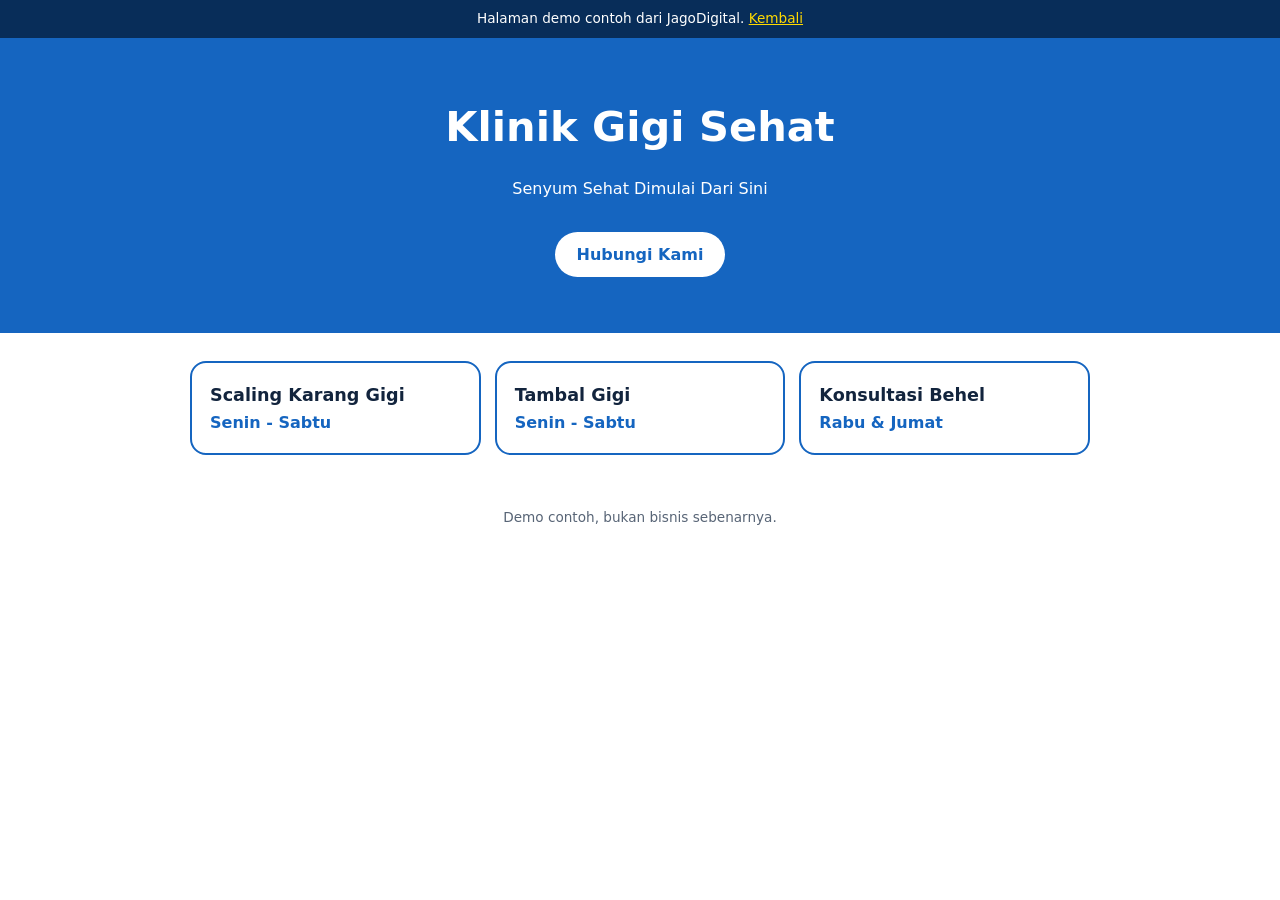
<file: demos/klinik-gigi.html>
<!DOCTYPE html><html lang="id"><head><meta charset="utf-8"><meta name="viewport" content="width=device-width,initial-scale=1"><title>Klinik Gigi Sehat (Demo)</title><link rel="stylesheet" href="demo.css"></head><body style="--c:#1565c0;--s:#ffffff;--t:#12243d"><div class="top">Halaman demo contoh dari JagoDigital. <a href="../index.html#portofolio">Kembali</a></div><div class="h"><h1>Klinik Gigi Sehat</h1><p>Senyum Sehat Dimulai Dari Sini</p><a class="b" href="#">Hubungi Kami</a></div><div class="g"><div class="c"><b>Scaling Karang Gigi</b><span>Senin - Sabtu</span></div><div class="c"><b>Tambal Gigi</b><span>Senin - Sabtu</span></div><div class="c"><b>Konsultasi Behel</b><span>Rabu & Jumat</span></div></div><footer>Demo contoh, bukan bisnis sebenarnya.</footer></body></html>
</file>
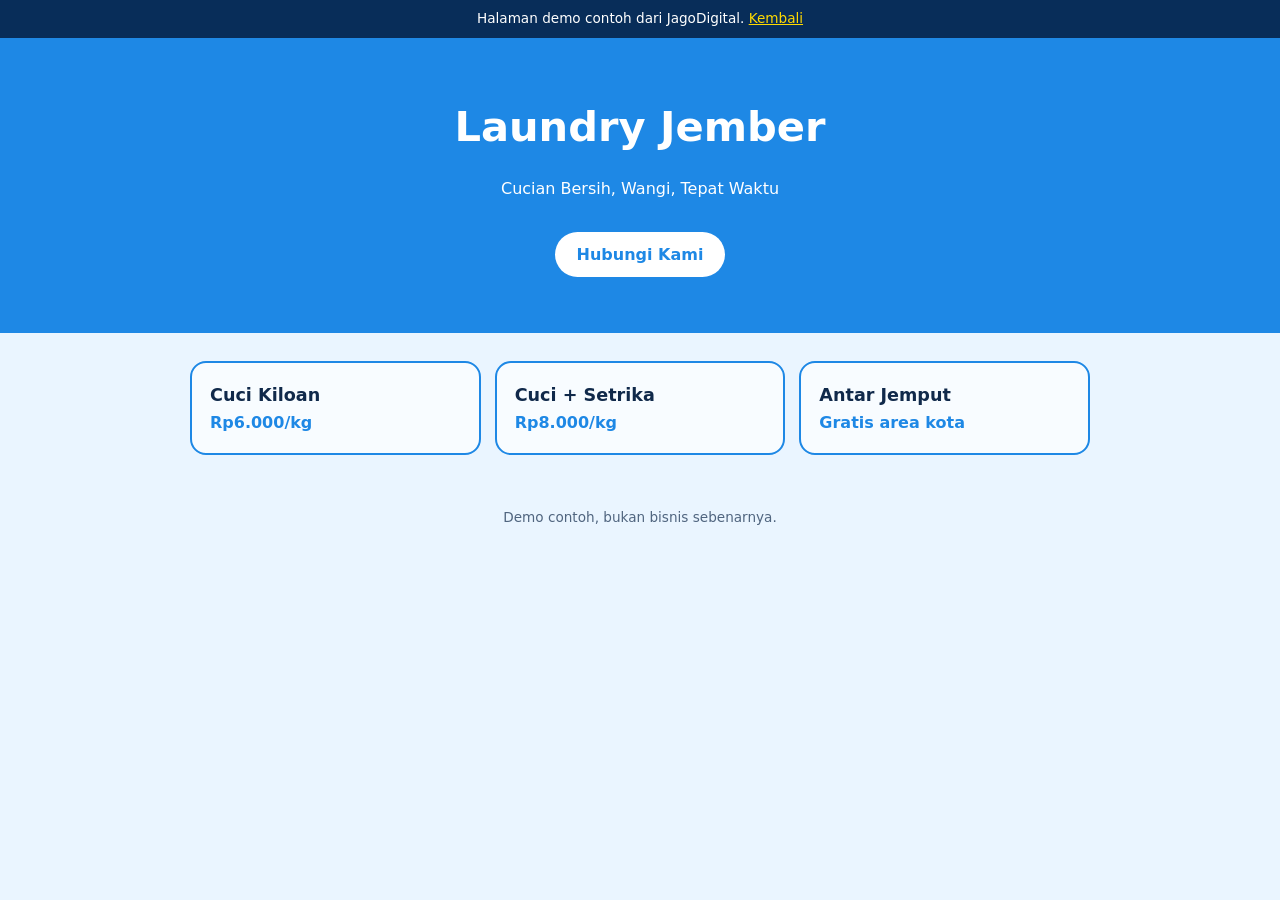
<file: demos/laundry-jember.html>
<!DOCTYPE html><html lang="id"><head><meta charset="utf-8"><meta name="viewport" content="width=device-width,initial-scale=1"><title>Laundry Jember (Demo)</title><link rel="stylesheet" href="demo.css"></head><body style="--c:#1e88e5;--s:#eaf5ff;--t:#10294a"><div class="top">Halaman demo contoh dari JagoDigital. <a href="../index.html#portofolio">Kembali</a></div><div class="h"><h1>Laundry Jember</h1><p>Cucian Bersih, Wangi, Tepat Waktu</p><a class="b" href="#">Hubungi Kami</a></div><div class="g"><div class="c"><b>Cuci Kiloan</b><span>Rp6.000/kg</span></div><div class="c"><b>Cuci + Setrika</b><span>Rp8.000/kg</span></div><div class="c"><b>Antar Jemput</b><span>Gratis area kota</span></div></div><footer>Demo contoh, bukan bisnis sebenarnya.</footer></body></html>
</file>
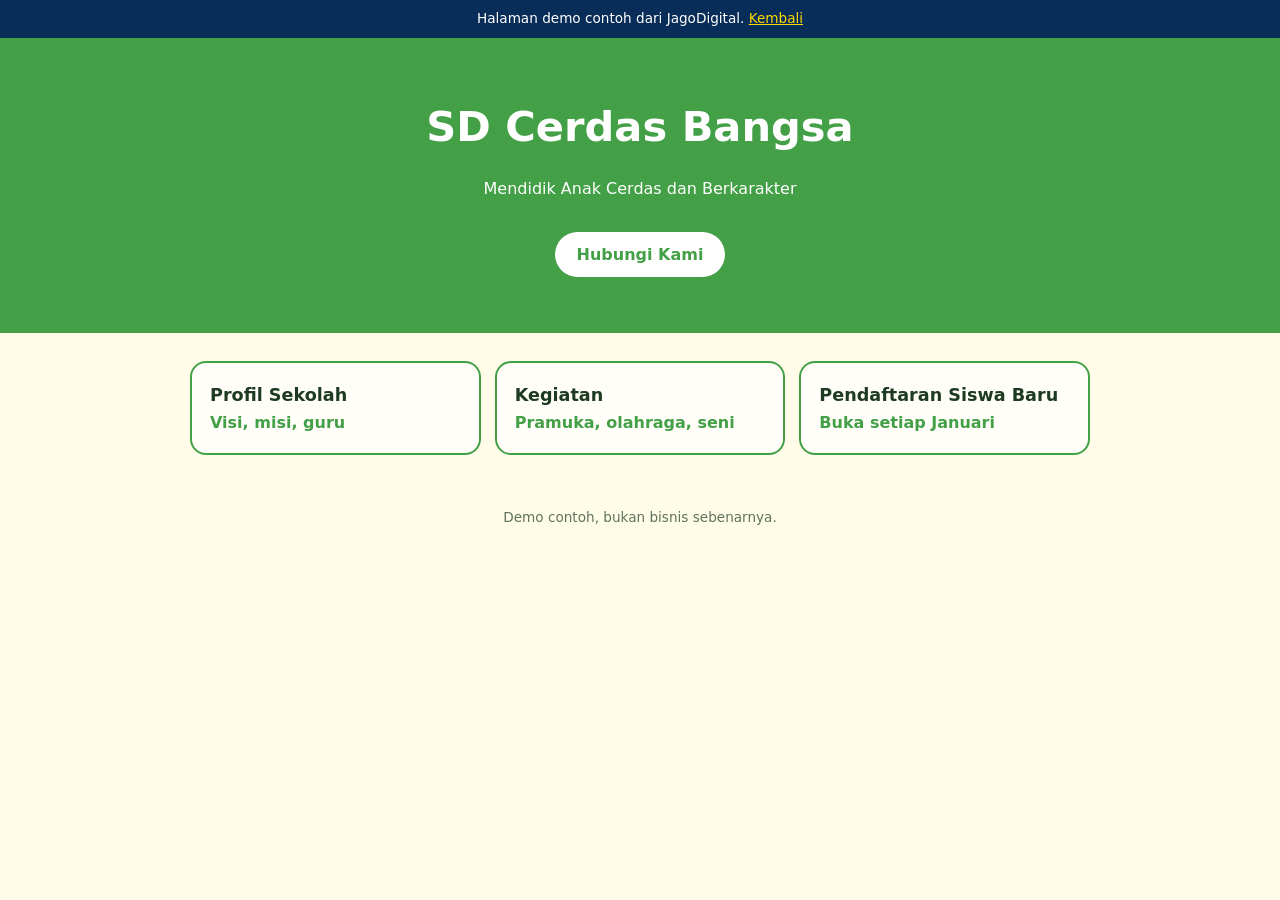
<file: demos/sd-cerdas-bangsa.html>
<!DOCTYPE html><html lang="id"><head><meta charset="utf-8"><meta name="viewport" content="width=device-width,initial-scale=1"><title>SD Cerdas Bangsa (Demo)</title><link rel="stylesheet" href="demo.css"></head><body style="--c:#43a047;--s:#fffde7;--t:#1f3a22"><div class="top">Halaman demo contoh dari JagoDigital. <a href="../index.html#portofolio">Kembali</a></div><div class="h"><h1>SD Cerdas Bangsa</h1><p>Mendidik Anak Cerdas dan Berkarakter</p><a class="b" href="#">Hubungi Kami</a></div><div class="g"><div class="c"><b>Profil Sekolah</b><span>Visi, misi, guru</span></div><div class="c"><b>Kegiatan</b><span>Pramuka, olahraga, seni</span></div><div class="c"><b>Pendaftaran Siswa Baru</b><span>Buka setiap Januari</span></div></div><footer>Demo contoh, bukan bisnis sebenarnya.</footer></body></html>
</file>
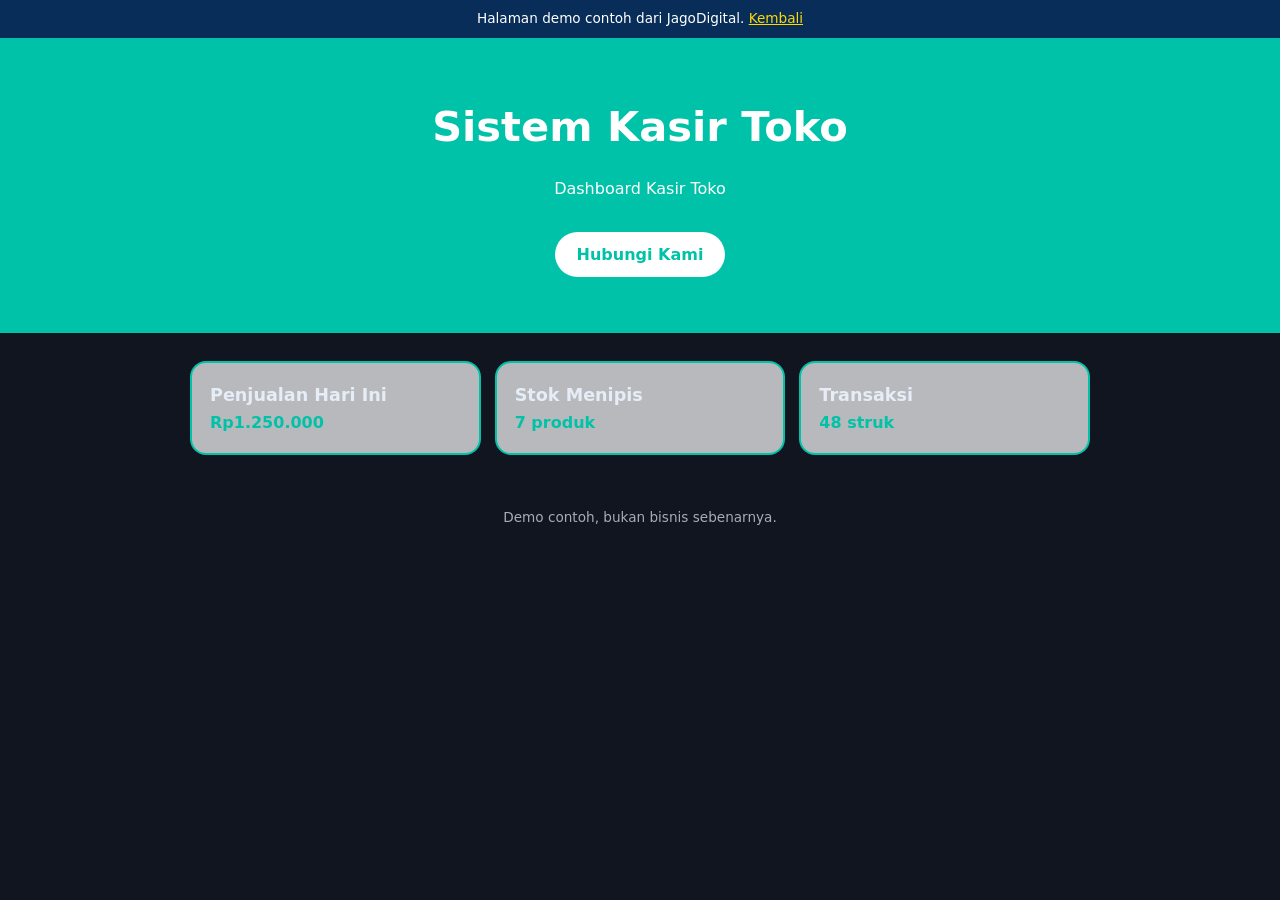
<file: demos/sistem-kasir.html>
<!DOCTYPE html><html lang="id"><head><meta charset="utf-8"><meta name="viewport" content="width=device-width,initial-scale=1"><title>Sistem Kasir Toko (Demo)</title><link rel="stylesheet" href="demo.css"></head><body style="--c:#00c2a8;--s:#10151f;--t:#e6edf7"><div class="top">Halaman demo contoh dari JagoDigital. <a href="../index.html#portofolio">Kembali</a></div><div class="h"><h1>Sistem Kasir Toko</h1><p>Dashboard Kasir Toko</p><a class="b" href="#">Hubungi Kami</a></div><div class="g"><div class="c"><b>Penjualan Hari Ini</b><span>Rp1.250.000</span></div><div class="c"><b>Stok Menipis</b><span>7 produk</span></div><div class="c"><b>Transaksi</b><span>48 struk</span></div></div><footer>Demo contoh, bukan bisnis sebenarnya.</footer></body></html>
</file>
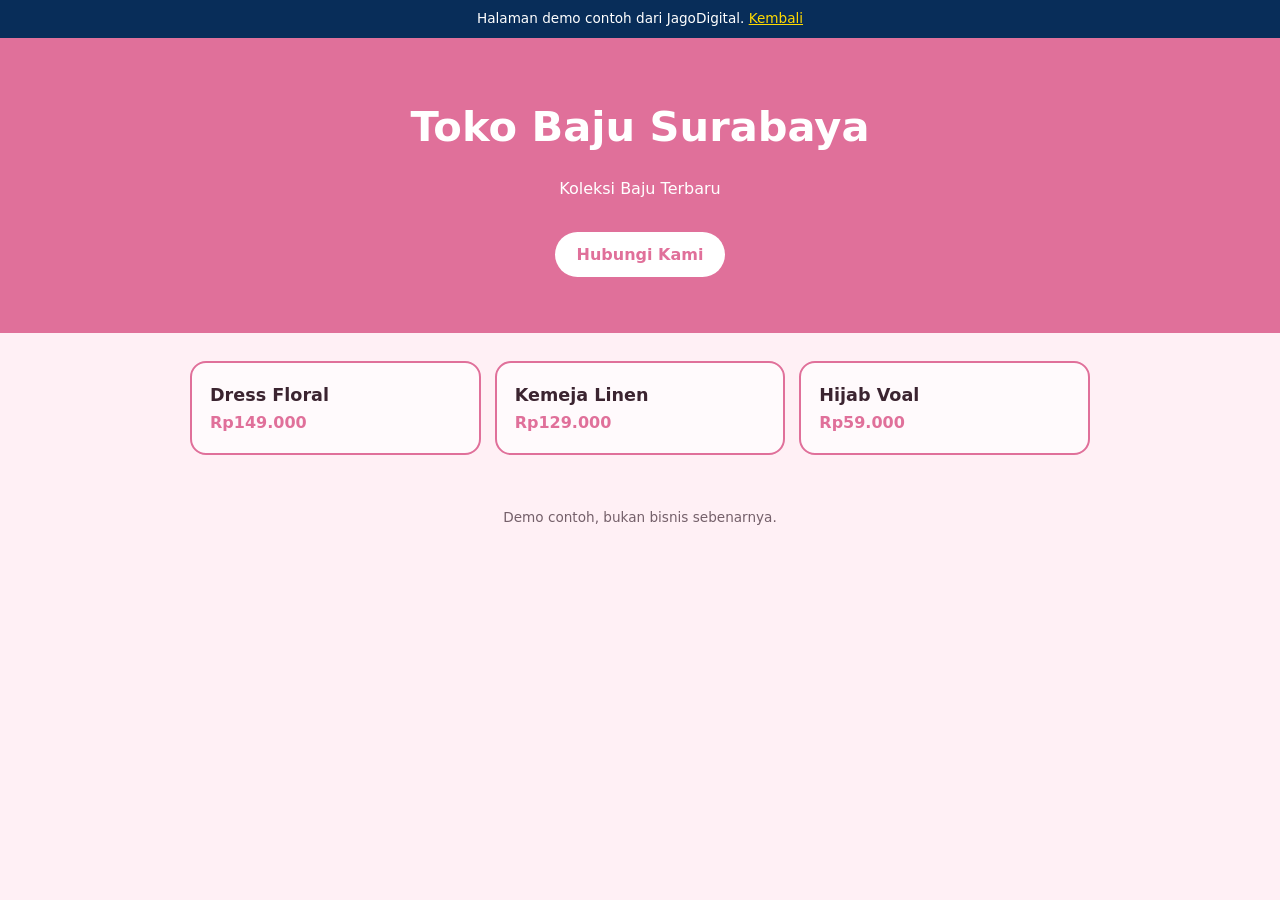
<file: demos/toko-baju.html>
<!DOCTYPE html><html lang="id"><head><meta charset="utf-8"><meta name="viewport" content="width=device-width,initial-scale=1"><title>Toko Baju Surabaya (Demo)</title><link rel="stylesheet" href="demo.css"></head><body style="--c:#e0709a;--s:#fff0f5;--t:#3b2430"><div class="top">Halaman demo contoh dari JagoDigital. <a href="../index.html#portofolio">Kembali</a></div><div class="h"><h1>Toko Baju Surabaya</h1><p>Koleksi Baju Terbaru</p><a class="b" href="#">Hubungi Kami</a></div><div class="g"><div class="c"><b>Dress Floral</b><span>Rp149.000</span></div><div class="c"><b>Kemeja Linen</b><span>Rp129.000</span></div><div class="c"><b>Hijab Voal</b><span>Rp59.000</span></div></div><footer>Demo contoh, bukan bisnis sebenarnya.</footer></body></html>
</file>
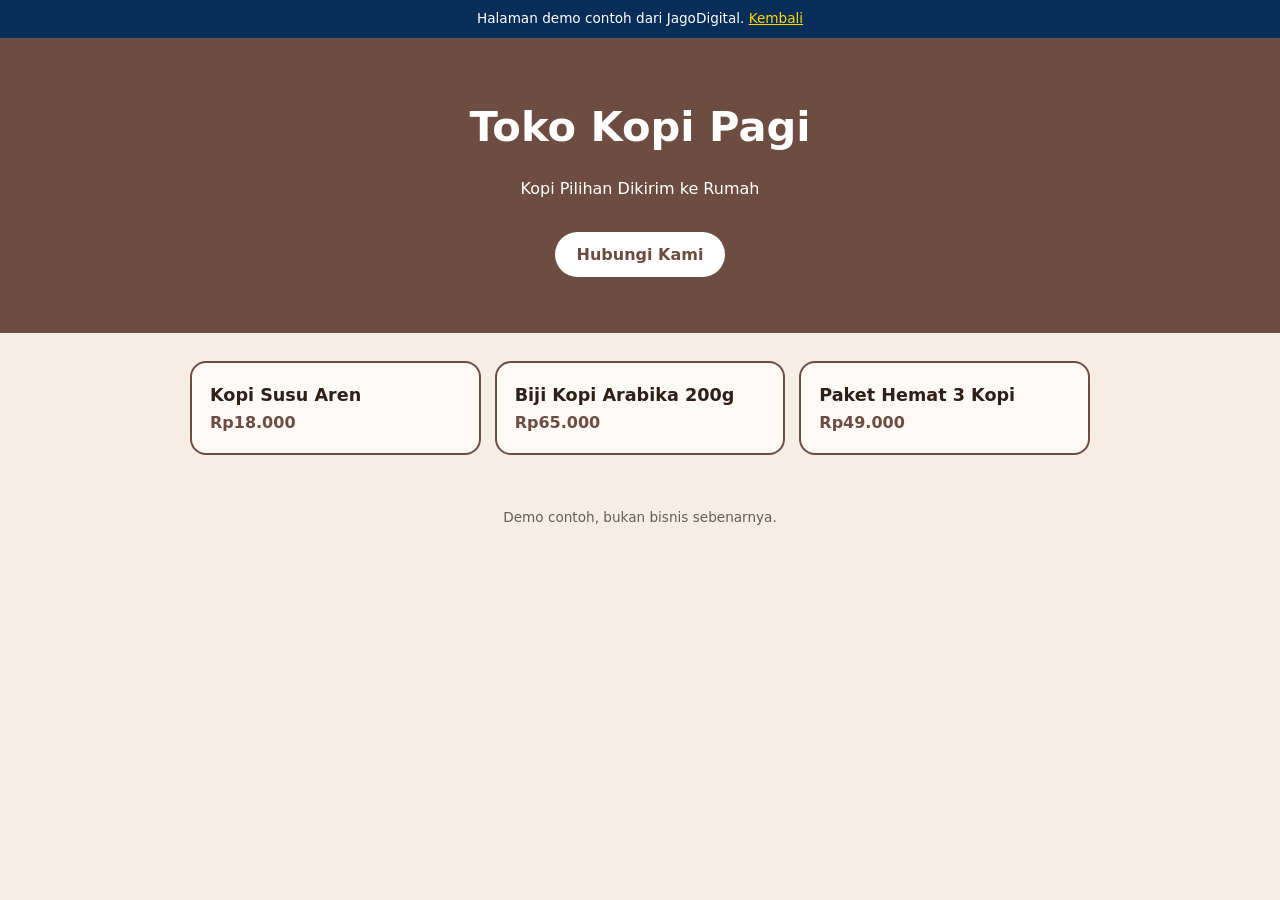
<file: demos/toko-kopi.html>
<!DOCTYPE html><html lang="id"><head><meta charset="utf-8"><meta name="viewport" content="width=device-width,initial-scale=1"><title>Toko Kopi Pagi (Demo)</title><link rel="stylesheet" href="demo.css"></head><body style="--c:#6d4c41;--s:#f6ede4;--t:#2e1f18"><div class="top">Halaman demo contoh dari JagoDigital. <a href="../index.html#portofolio">Kembali</a></div><div class="h"><h1>Toko Kopi Pagi</h1><p>Kopi Pilihan Dikirim ke Rumah</p><a class="b" href="#">Hubungi Kami</a></div><div class="g"><div class="c"><b>Kopi Susu Aren</b><span>Rp18.000</span></div><div class="c"><b>Biji Kopi Arabika 200g</b><span>Rp65.000</span></div><div class="c"><b>Paket Hemat 3 Kopi</b><span>Rp49.000</span></div></div><footer>Demo contoh, bukan bisnis sebenarnya.</footer></body></html>
</file>
<file: demos/demo.css>
body{margin:0;font:16px/1.6 system-ui,sans-serif;background:var(--s);color:var(--t)}
.top{background:#082D59;color:#fff;padding:8px 16px;font-size:.85rem;text-align:center}.top a{color:#FFD900}
.h{padding:56px 20px;text-align:center;background:var(--c);color:#fff}.h h1{margin:0 0 8px;font-size:clamp(1.7rem,6vw,2.6rem)}
.g{display:grid;gap:14px;max-width:900px;margin:28px auto;padding:0 20px;grid-template-columns:repeat(auto-fit,minmax(220px,1fr))}
.c{background:rgba(255,255,255,.7);border:2px solid var(--c);border-radius:16px;padding:18px}.c b{display:block;font-size:1.1rem}.c span{color:var(--c);font-weight:700}
.b{display:inline-block;margin-top:14px;padding:10px 22px;border-radius:99px;background:#fff;color:var(--c);font-weight:800;text-decoration:none}
footer{text-align:center;padding:24px;font-size:.85rem;opacity:.7}
</file>
